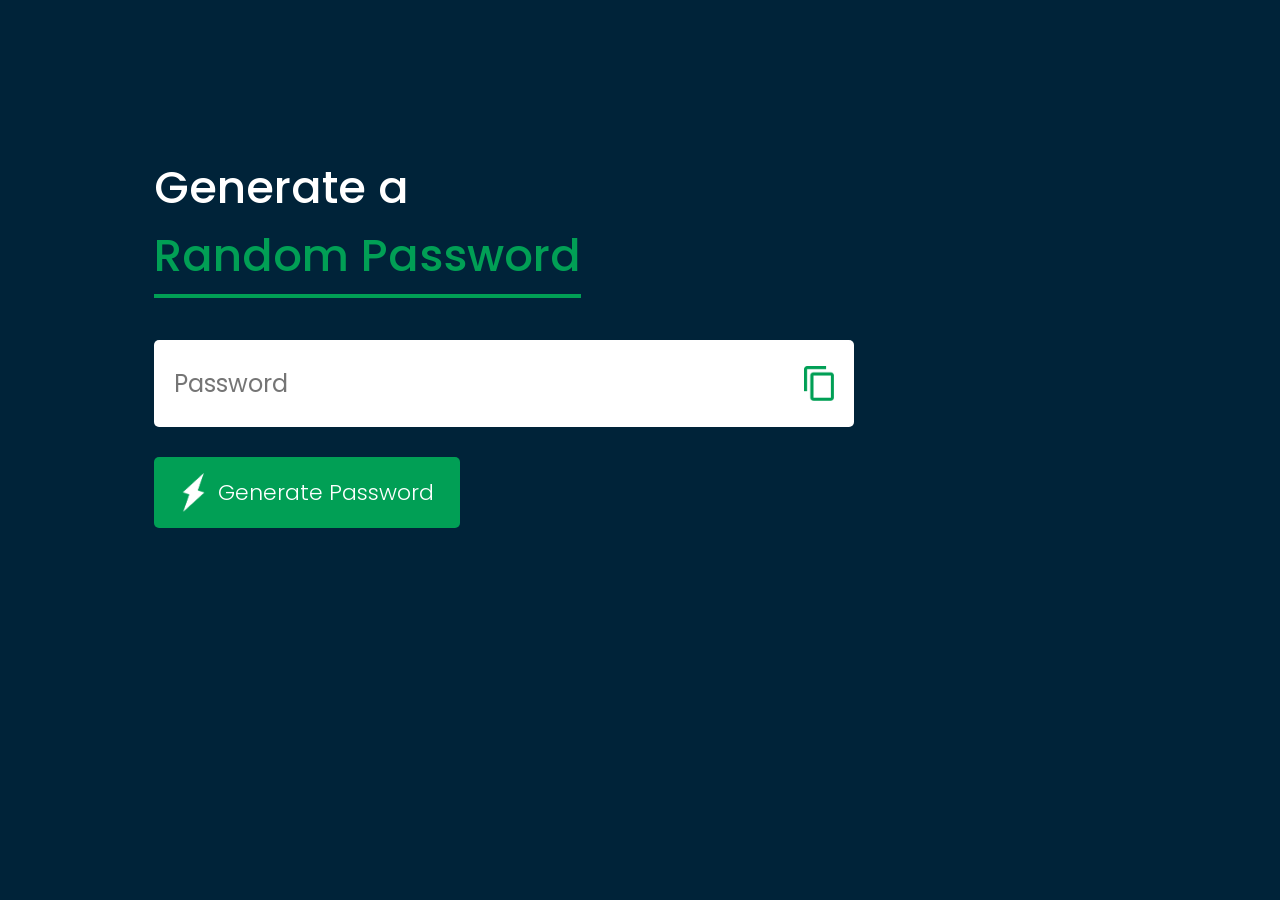
<file: 30projects/projects/pass-gen/pass-gen.html>
<!DOCTYPE html>
<html lang="en">
  <head>
    <meta charset="UTF-8" />
    <meta name="viewport" content="width=device-width, initial-scale=1.0" />
    <title>Password Generator</title>
    <link
      href="https://fonts.googleapis.com/css?family=Poppins:100,100italic,200,200italic,300,300italic,regular,italic,500,500italic,600,600italic,700,700italic,800,800italic,900,900italic"
      rel="stylesheet"
    />
    <link rel="stylesheet" href="css/style.css" />
    <script src="js/app.js" defer></script>
  </head>
  <body id="enter">
    <div class="container">
      <h1>Generate a<br /><span>Random Password</span></h1>
      <div class="display">
        <input type="text" id="password" placeholder="Password" />
        <img src="img/copy.png" alt="" onclick="copyPassword()" />
      </div>
      <button onclick="createPassword()">
        <img src="img/generate.png" />Generate Password
      </button>
    </div>
  </body>
</html>
</file>
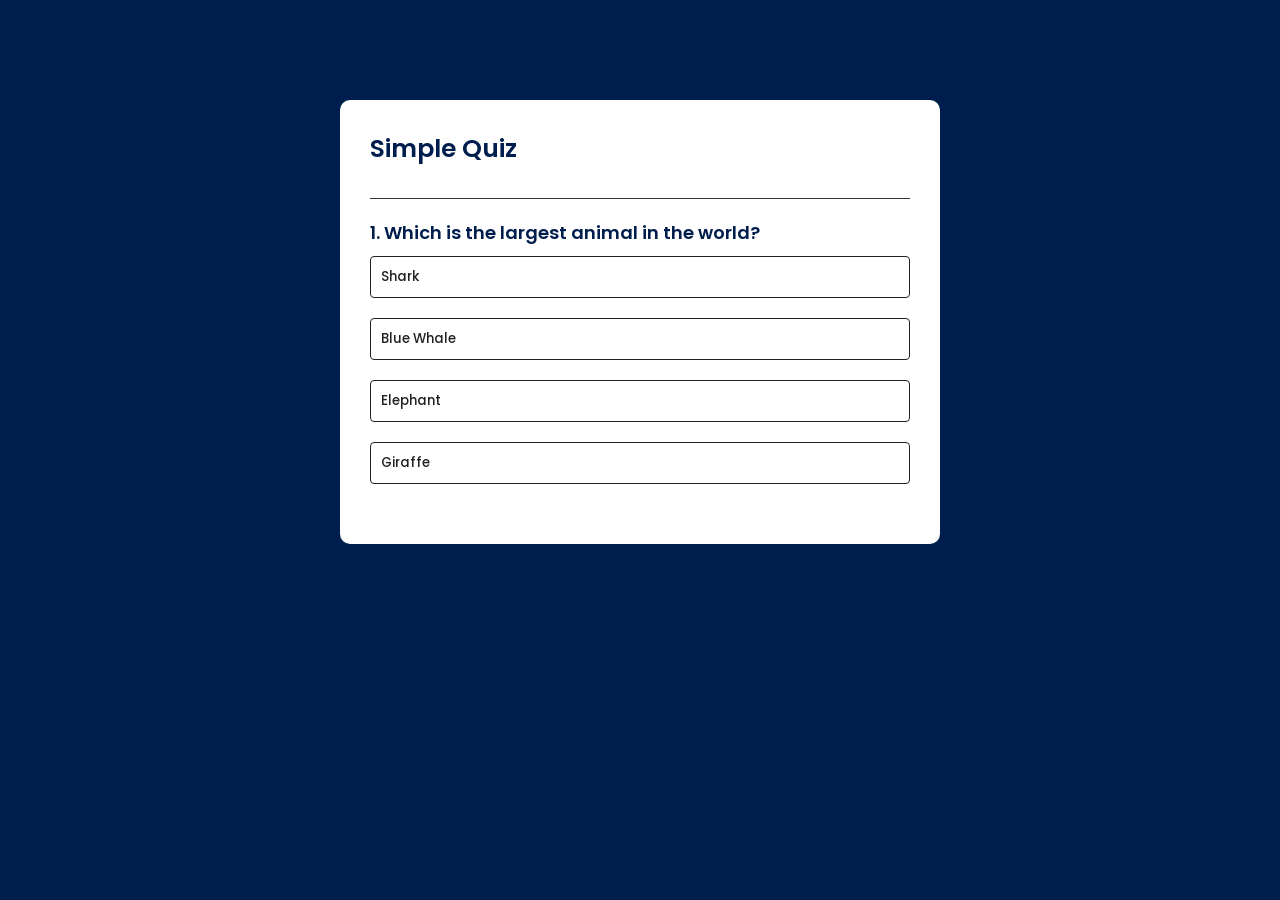
<file: 30projects/projects/quiz/quiz.html>
<!DOCTYPE html>
<html lang="en">
  <head>
    <meta charset="UTF-8" />
    <meta name="viewport" content="width=device-width, initial-scale=1.0" />
    <title>Quiz</title>
    <link
      href="https://fonts.googleapis.com/css?family=Poppins:100,100italic,200,200italic,300,300italic,regular,italic,500,500italic,600,600italic,700,700italic,800,800italic,900,900italic"
      rel="stylesheet"
    />
    <link rel="stylesheet" href="css/style.css" />
    <script src="js/app.js" defer></script>
  </head>
  <body>
    <div class="app">
      <h1>Simple Quiz</h1>
      <div class="quiz">
        <h2 id="question">Question goes here</h2>
        <div id="answer-buttons">
          <button class="btn">Answer 1</button>
          <button class="btn">Answer 2</button>
          <button class="btn">Answer 3</button>
          <button class="btn">Answer 4</button>
        </div>
        <button id="next-btn" class="next-btn">Next</button>
      </div>
    </div>
  </body>
</html>
</file>
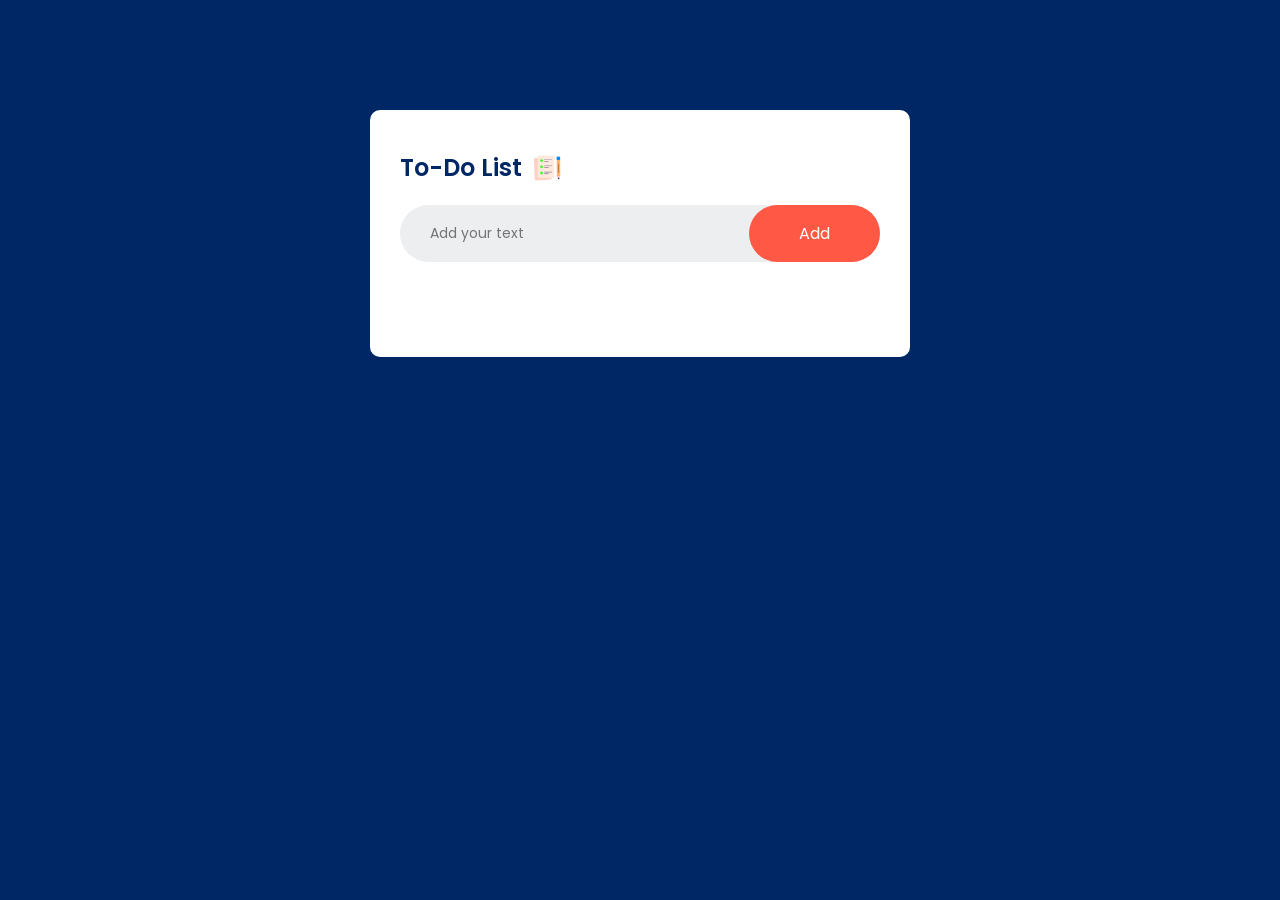
<file: 30projects/projects/to-do-list/to-do-list.html>
<!DOCTYPE html>
<html lang="en">
  <head>
    <meta charset="UTF-8" />
    <meta name="viewport" content="width=device-width, initial-scale=1.0" />
    <title>To-do List</title>
    <link
      href="https://fonts.googleapis.com/css?family=Poppins:100,100italic,200,200italic,300,300italic,regular,italic,500,500italic,600,600italic,700,700italic,800,800italic,900,900italic"
      rel="stylesheet"
    />
    <link rel="stylesheet" href="css/style.css" />
    <script src="js/app.js" defer></script>
  </head>
  <body>
    <div class="container">
      <div class="todo-app">
        <h2>To-Do List <img src="img/icon.png" alt="" /></h2>
        <div class="row">
          <input
            type="text"
            id="input-box"
            placeholder="Add your text"
            onkeypress="pressEnter(event)"
          />
          <button onclick="addTask()">Add</button>
        </div>
        <ul id="list-container"></ul>
      </div>
    </div>
  </body>
</html>
</file>
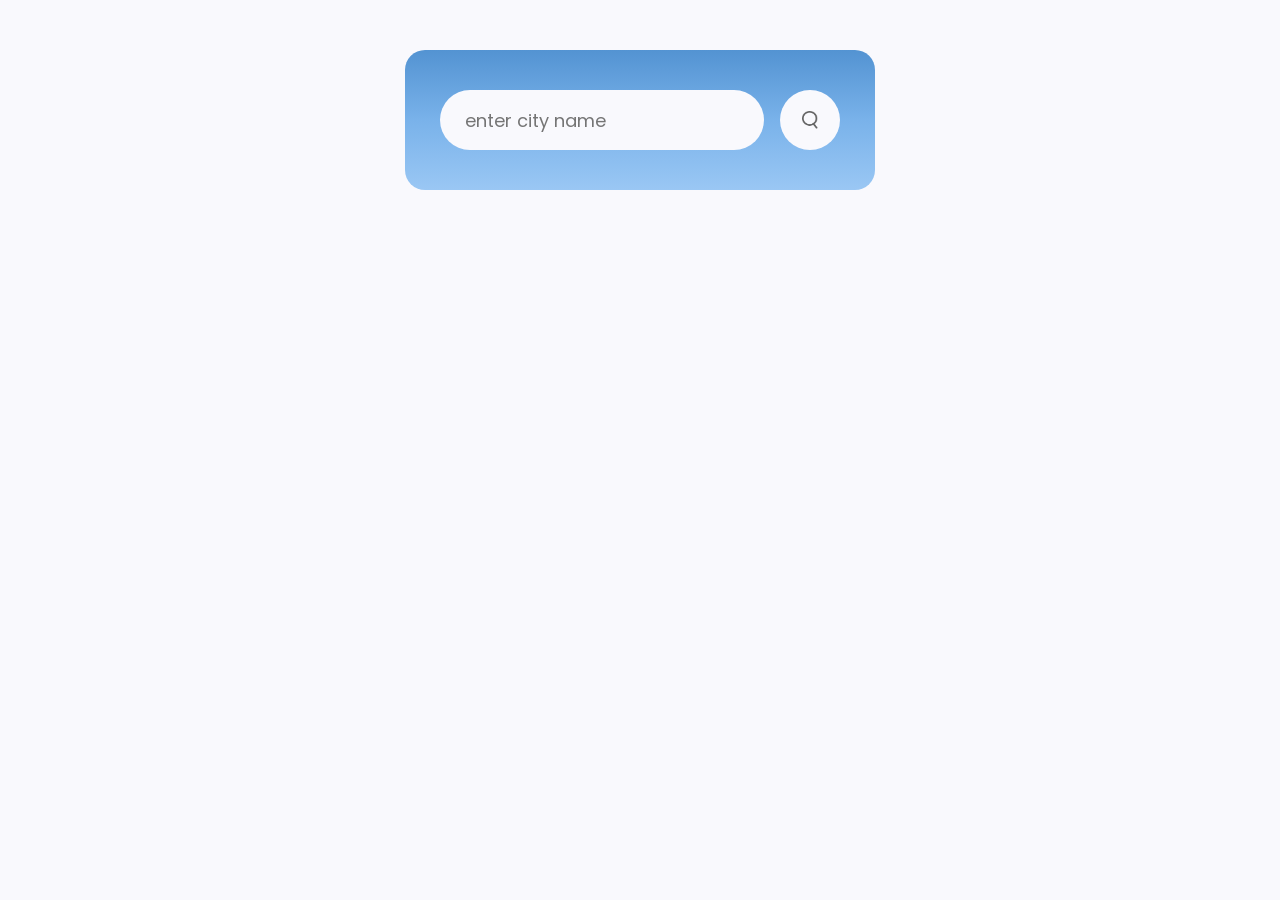
<file: 30projects/projects/weather/weather.html>
<!DOCTYPE html>
<html lang="en">
  <head>
    <meta charset="UTF-8" />
    <meta name="viewport" content="width=device-width, initial-scale=1.0" />
    <title>Practice</title>
    <link rel="stylesheet" href="css/style.css" />
    <link
      href="https://fonts.googleapis.com/css?family=Poppins:100,100italic,200,200italic,300,300italic,regular,italic,500,500italic,600,600italic,700,700italic,800,800italic,900,900italic"
      rel="stylesheet"
    />
    <script src="js/app.js" defer></script>
  </head>
  <body>
    <div class="card">
      <div class="search">
        <input
          type="text"
          placeholder="enter city name"
          spellcheck="false"
          onkeypress="pressEnter(event)"
        />
        <button><img src="img/search.png" alt="" /></button>
      </div>
      <div class="error">
        <p>Invalid city name</p>
      </div>
      <div class="weather">
        <img src="img/rain.png" class="weather-icon" />
        <h1 class="temp">22°c</h1>
        <h2 class="city">Moscow</h2>
        <div class="details">
          <div class="col">
            <img src="img/humidity.png" />
            <div>
              <p class="humidity">50%</p>
              <p>Humidity</p>
            </div>
          </div>
          <div class="col">
            <img src="img/wind.png" />
            <div>
              <p class="wind">15 km/h</p>
              <p>Wind Speed</p>
            </div>
          </div>
        </div>
      </div>
    </div>
  </body>
</html>
</file>
<file: 30projects/projects/pass-gen/css/style.css>
html {
  box-sizing: border-box;
  scroll-behavior: smooth; }

*, *::after, ::before {
  box-sizing: inherit; }

a, ul, li, h1, h2, h3, p, div, button, header, body, img, section, input {
  margin: 0;
  padding: 0;
  list-style: none;
  text-decoration: none;
  font-family: "Poppins", sans-serif;
  font-weight: 400; }

body {
  background: #002339;
  color: #fff; }

.container {
  margin: 12%;
  width: 90%;
  max-width: 700px; }
  .container h1 {
    font-size: 45px;
    font-weight: 500; }
    .container h1 span {
      color: #019f55;
      border-bottom: 4px solid #019f55;
      padding-bottom: 7px; }
  .container button {
    border: 0;
    outline: 0;
    background: #019f55;
    color: #fff;
    font-size: 22px;
    font-weight: 300;
    display: flex;
    align-items: center;
    justify-content: center;
    padding: 16px 26px;
    border-radius: 5px;
    cursor: pointer; }
    .container button img {
      width: 28px;
      margin-right: 10px; }

.display {
  width: 100%;
  margin-top: 50px;
  margin-bottom: 30px;
  background: #fff;
  color: #333;
  display: flex;
  align-items: center;
  justify-content: space-between;
  padding: 26px 20px;
  border-radius: 5px; }
  .display img {
    width: 30px;
    cursor: pointer; }
  .display input {
    border: 0;
    outline: 0;
    font-size: 24px; }

/*# sourceMappingURL=style.css.map */
</file>
<file: 30projects/projects/quiz/css/style.css>
html {
  box-sizing: border-box;
  scroll-behavior: smooth; }

*, *::after, ::before {
  box-sizing: inherit; }

a, ul, li, h1, h2, h3, p, div, button, header, body, img, section, input {
  margin: 0;
  padding: 0;
  list-style: none;
  text-decoration: none;
  font-family: "Poppins", sans-serif;
  font-weight: 400; }

body {
  background-color: #001e4d; }

.app {
  background: #fff;
  width: 90%;
  max-width: 600px;
  margin: 100px auto 0;
  border-radius: 10px;
  padding: 30px; }
  .app h1 {
    font-size: 25px;
    color: #001e4d;
    font-weight: 600;
    border-bottom: 1px solid #333;
    padding-bottom: 30px; }

.quiz {
  padding: 20px 0; }
  .quiz h2 {
    font-size: 18px;
    color: #001e4d;
    font-weight: 600; }

.btn {
  background: #fff;
  color: #222;
  font-weight: 500;
  width: 100%;
  border: 1px solid #222;
  padding: 10px;
  margin: 10px 0;
  text-align: left;
  border-radius: 4px;
  cursor: pointer;
  transition: all 0.3s; }

.btn:hover:not([disabled]) {
  background: #222;
  color: #fff; }

.btn:disabled {
  cursor: no-drop; }

.next-btn {
  background: #001e4d;
  color: #fff;
  font-weight: 500;
  width: 150px;
  border: 0;
  padding: 10px;
  margin: 20px auto 0;
  border-radius: 4px;
  cursor: pointer;
  display: none; }

.correct {
  background: #9aeabc; }

.incorrect {
  background: #ff9393; }

/*# sourceMappingURL=style.css.map */
</file>
<file: 30projects/projects/to-do-list/css/style.css>
html {
  box-sizing: border-box;
  scroll-behavior: smooth; }

*, *::after, ::before {
  box-sizing: inherit; }

a, ul, li, h1, h2, h3, p, div, button, header, body, img, section, input {
  margin: 0;
  padding: 0;
  list-style: none;
  text-decoration: none;
  font-family: "Poppins", sans-serif;
  font-weight: 400; }

.container {
  width: 100%;
  min-height: 100vh;
  background: #002765;
  padding: 10px; }

.todo-app {
  width: 100%;
  max-width: 540px;
  background: #fff;
  margin: 100px auto 20px;
  padding: 40px 30px 70px;
  border-radius: 10px; }
  .todo-app h2 {
    color: #002765;
    display: flex;
    align-items: center;
    margin-bottom: 20px;
    font-weight: 600; }
  .todo-app img {
    width: 30px;
    margin-left: 10px; }

.row {
  display: flex;
  align-items: center;
  justify-content: space-between;
  background: #edeef0;
  border-radius: 30px;
  padding-left: 20px;
  margin-bottom: 25px; }
  .row input {
    flex: 1;
    border: none;
    outline: none;
    background: transparent;
    padding: 10px;
    font-size: 14px; }
  .row button {
    border: none;
    outline: none;
    padding: 16px 50px;
    background: #ff5945;
    color: #fff;
    font-size: 16px;
    cursor: pointer;
    border-radius: 40px; }

ul li {
  position: relative;
  font-size: 17px;
  padding: 12px 8px 12px 50px;
  user-select: none;
  cursor: pointer; }

ul li::before {
  content: "";
  position: absolute;
  height: 28px;
  width: 28px;
  border-radius: 50%;
  background-image: url("../img/unchecked.png");
  background-size: cover;
  background-position: center;
  top: 12px;
  left: 8px; }

ul li.checked {
  color: #555;
  text-decoration: line-through; }

ul li.checked::before {
  background-image: url("../img/checked.png"); }

ul li span {
  position: absolute;
  right: 0;
  top: 5px;
  width: 40px;
  height: 40px;
  font-size: 22px;
  color: #555;
  line-height: 40px;
  text-align: center;
  border-radius: 50%; }

ul li span:hover {
  background: #edeef0; }

/*# sourceMappingURL=style.css.map */
</file>
<file: 30projects/projects/weather/css/style.css>
html {
  box-sizing: border-box;
  scroll-behavior: smooth; }

*, *::after, ::before {
  box-sizing: inherit; }

a, ul, li, h1, h2, h3, p, div, button, header, body, img, section, input {
  margin: 0;
  padding: 0;
  list-style: none;
  text-decoration: none;
  font-family: "Poppins", sans-serif;
  font-weight: 400; }

body {
  background: #f9f9fd; }

.card {
  width: 90%;
  max-width: 470px;
  background: linear-gradient(180deg, #5393d2, #79b2ea, #9ac7f4);
  color: #fff;
  margin: 50px auto 0;
  border-radius: 20px;
  padding: 40px 35px;
  text-align: center; }

.search {
  width: 100%;
  display: flex;
  align-items: center;
  justify-content: space-between; }
  .search input {
    border: 0;
    outline: 0;
    background: #f9f9fd;
    color: #555;
    padding: 10px 25px;
    height: 60px;
    width: 324px;
    border-radius: 30px;
    font-size: 18px; }
  .search button {
    border: 0;
    outline: 0;
    background: #f9f9fd;
    border-radius: 50%;
    min-width: 60px;
    height: 60px;
    cursor: pointer;
    display: flex;
    align-items: center;
    justify-content: center; }
    .search button img {
      width: 16px; }

.weather-icon {
  width: 170px;
  margin-top: 30px; }

.weather {
  display: none; }
  .weather h1 {
    font-size: 80px;
    font-weight: 500; }
  .weather h2 {
    font-size: 45px;
    font-weight: 400;
    margin-top: -10px; }

.details {
  display: flex;
  align-items: center;
  justify-content: space-between;
  padding: 0 20px;
  margin-top: 50px; }

.col {
  display: flex;
  align-items: center;
  text-align: left; }
  .col img {
    width: 40px;
    margin-right: 10px; }

.humidity, .wind {
  font-size: 28px;
  margin-top: -6px; }

.error {
  display: none;
  text-align: left;
  margin-left: 10px;
  font-size: 14px;
  margin-top: 10px; }

/*# sourceMappingURL=style.css.map */
</file>
